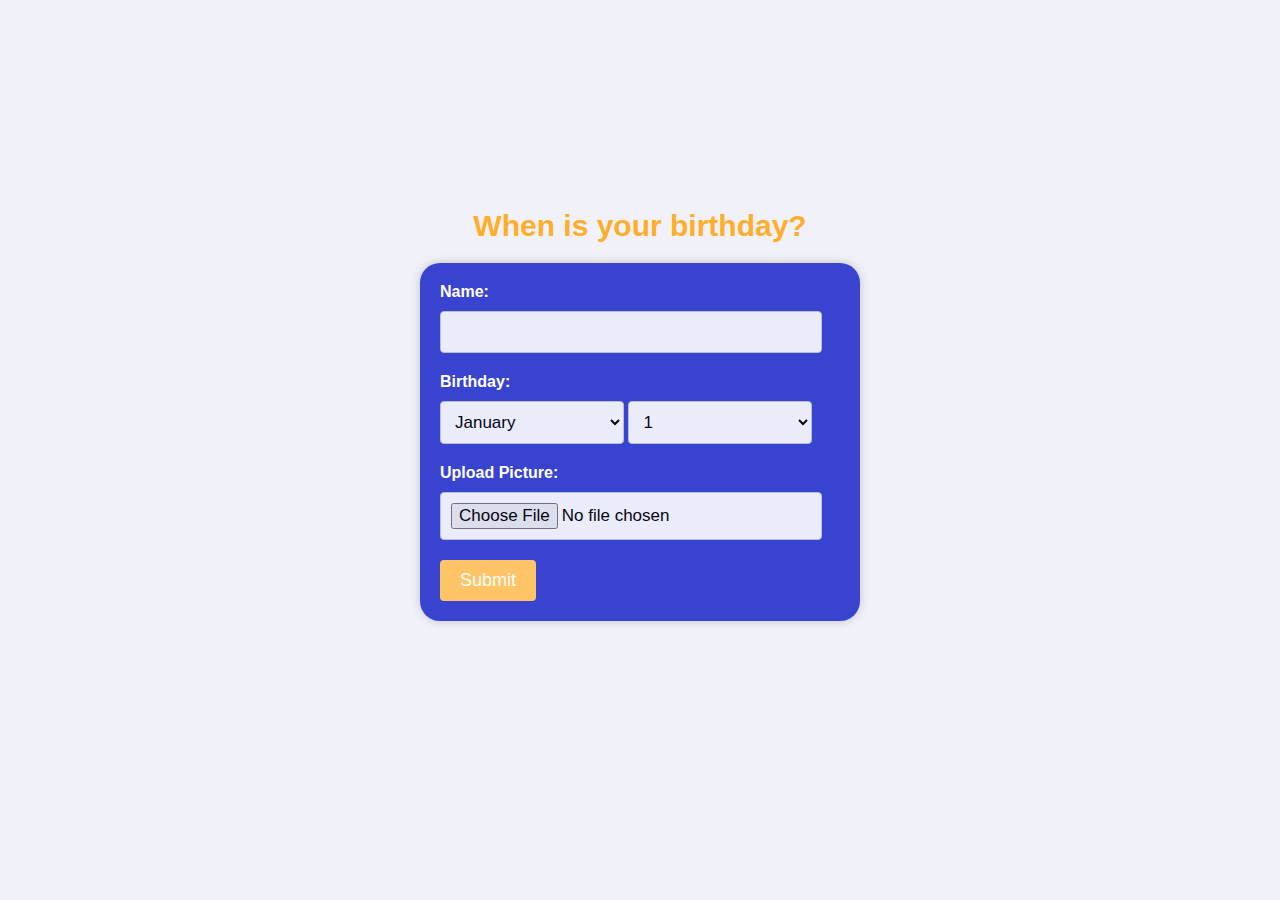
<file: index.html>
<!DOCTYPE html>
<html lang="en">
<head>
    <meta charset="UTF-8">
    <meta name="viewport" content="width=device-width, initial-scale=1.0">
    <link href="images/favicon.png" rel="icon">
    <title>Celebrantees</title>
    <link href="https://fonts.cdnfonts.com/css/satoshi" rel="stylesheet">
    <link rel="stylesheet" href="css/style.css">
</head>
<body>
    <h1>When is your birthday?</h1>
    <form action="#" method="POST" enctype="multipart/form-data">
        <label for="name">Name:</label>
        <input type="text" id="name" name="name" required>
        
        <label for="birthday">Birthday:</label>
        <select id="month" name="month" onchange="updateDays()">
            <option value="01">January</option>
            <option value="02">February</option>
            <option value="03">March</option>
            <option value="04">April</option>
            <option value="05">May</option>
            <option value="06">June</option>
            <option value="07">July</option>
            <option value="08">August</option>
            <option value="09">September</option>
            <option value="10">October</option>
            <option value="11">November</option>
            <option value="12">December</option>
        </select>
        <select id="date" name="date"></select>
        
        <label for="picture">Upload Picture:</label>
        <input type="file" id="picture" name="picture" accept="image/*" required>

        <input type="submit" name="submit" value="Submit">
    </form>

    <script>
        function updateDays() {
            var monthSelect = document.getElementById('month');
            var dateSelect = document.getElementById('date');
            var daysInMonth = new Date(2024, parseInt(monthSelect.value, 10), 0).getDate();

            dateSelect.innerHTML = '';
    
            // Generate new options for days
            for (var i = 1; i <= daysInMonth; i++) {
                var option = document.createElement('option');
                option.value = ('0' + i).slice(-2);
                option.text = i;
                dateSelect.add(option);
            }
        }
        updateDays();
    </script>

</body>
</html>
</file>
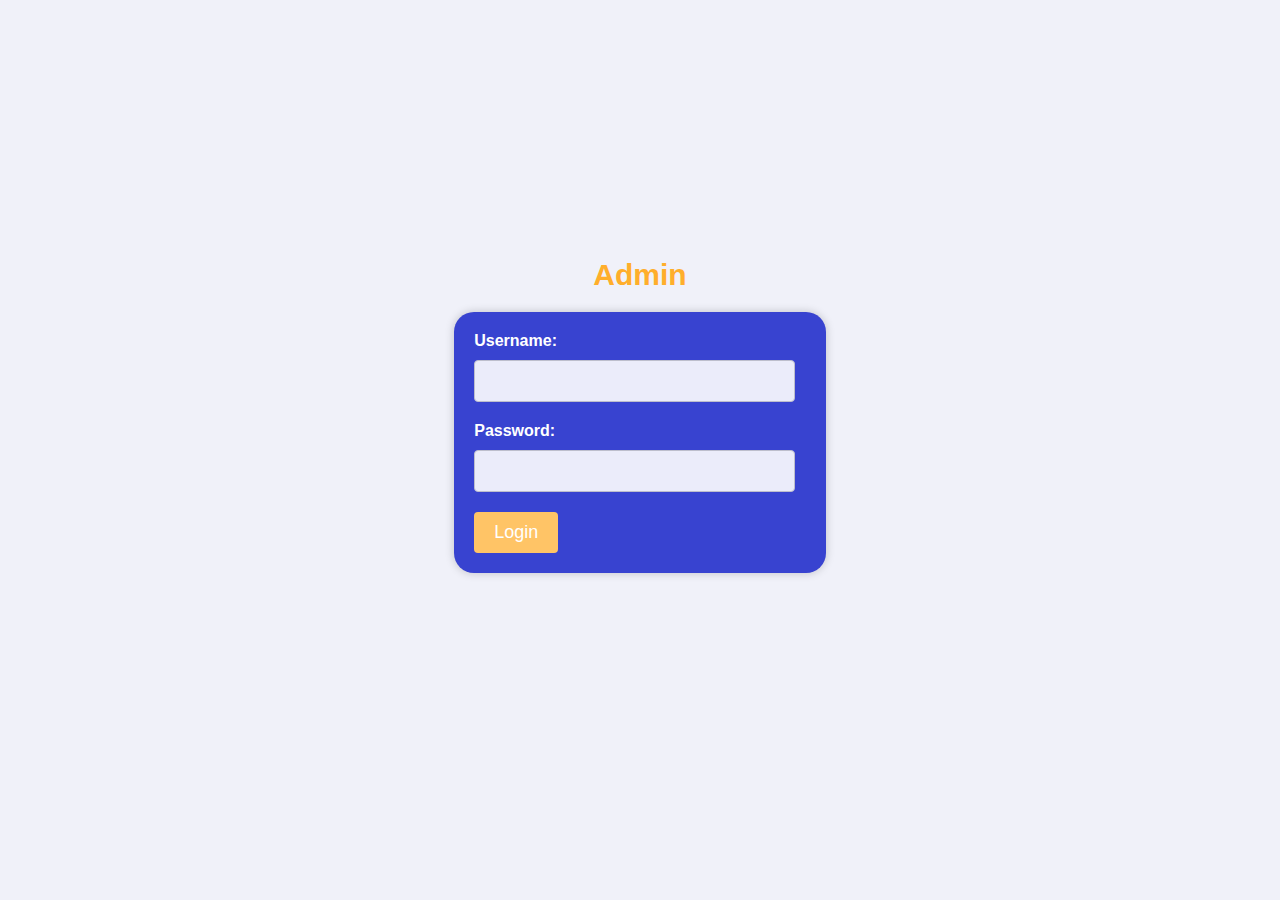
<file: admin.html>
<!DOCTYPE html>
<html lang="en">
<head>
    <meta charset="UTF-8">
    <meta name="viewport" content="width=device-width, initial-scale=1.0">
    <link href="images/favicon.png" rel="icon">
    <title>Celebrantees: Admin</title>
    <link href="https://fonts.cdnfonts.com/css/satoshi" rel="stylesheet">
    <link rel="stylesheet" href="css/style.css">
</head>
<body>
    <h1>Admin</h1>
    <form action="#" method="POST">
        <label for="username">Username:</label>
        <input type="text" id="userName" name="userName" required>
        
        <label for="password">Password:</label>
        <input type="password" id="password" name="password" required>

        <input type="submit" value="Login">
    </form>
</body>
</html>
</file>
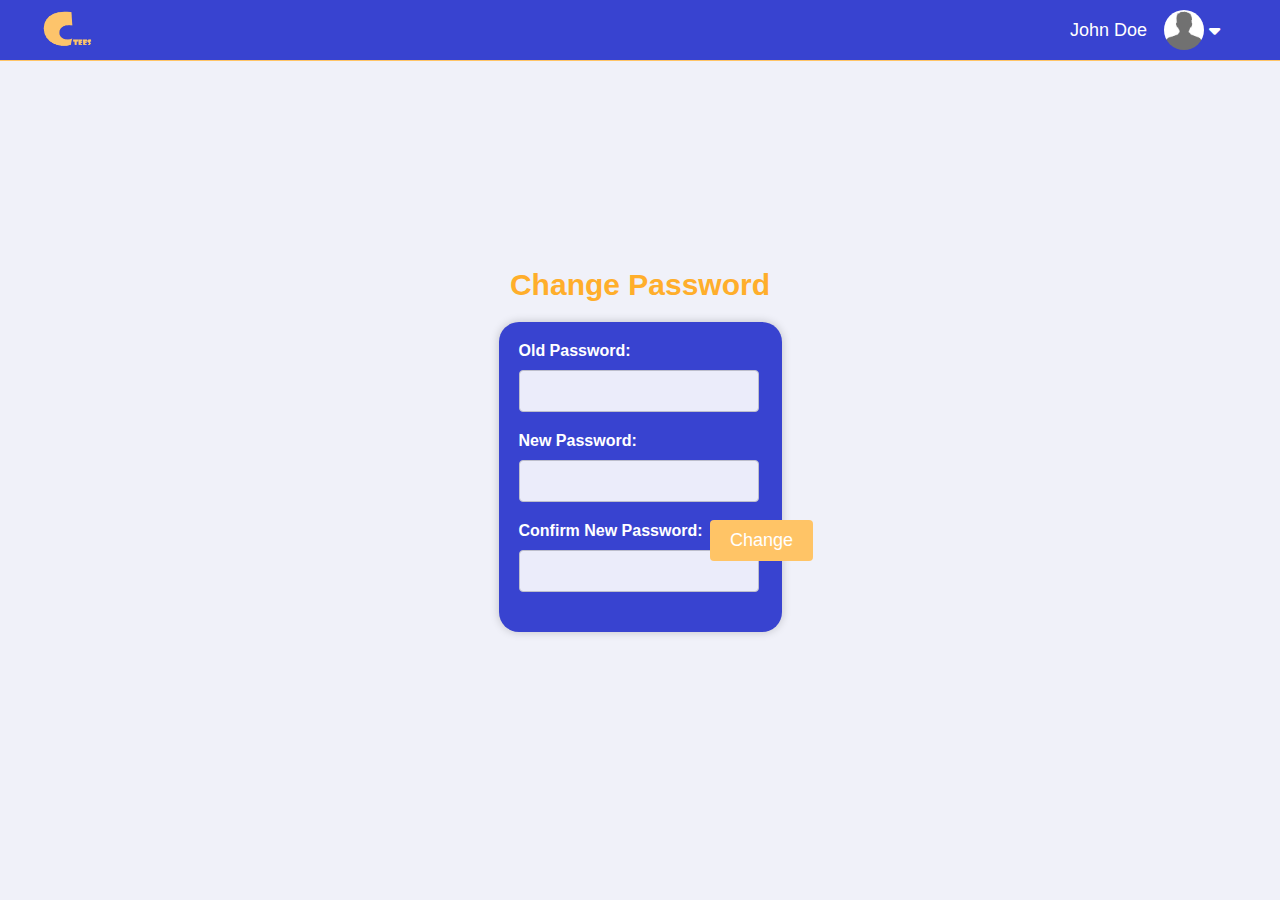
<file: change-password.html>
<!DOCTYPE html>
<html lang="en">

<head>
    <meta charset="UTF-8">
    <meta name="viewport" content="width=device-width, initial-scale=1.0">
    <link href="images/favicon.png" rel="icon">
    <link href="https://cdn.jsdelivr.net/npm/bootstrap@5.3.1/dist/css/bootstrap.min.css" rel="stylesheet"
        integrity="sha384-4bw+/aepP/YC94hEpVNVgiZdgIC5+VKNBQNGCHeKRQN+PtmoHDEXuppvnDJzQIu9" crossorigin="anonymous">
    <link rel="stylesheet" href="https://cdnjs.cloudflare.com/ajax/libs/font-awesome/6.0.0-beta3/css/all.min.css">
    <link href="https://fonts.cdnfonts.com/css/satoshi" rel="stylesheet">
    <link rel="stylesheet" href="css/style.css">
    <link rel="stylesheet" href="css/dashboard.css">
    <title>Celebrantees: Dashboard</title>
</head>

<body>
    <header class="header">
        <img src="images/logo.png" alt="Logo" class="logo">
        <div class="admin-info">
            <span class="admin-name">John Doe</span>
            <div class="dropdown">
                <button class="dropbtn">
                    <img src="images/demo-image.jpg" alt="Demo Image" class="demo-image">
                    <i class="fas fa-caret-down"></i>
                </button>
                <div class="dropdown-content">
                    <a href="dashboard.html"><i class="fas fa-home"></i> Dashboard</a>
                    <a href="#"><i class="fas fa-sign-out-alt"></i> Log Out</a>
                </div>
            </div>
        </div>
    </header>

    <div class="change-password-box">
    <h1>Change Password</h1>
    <form action="#" method="POST">        
        <label for="old-password">Old Password:</label>
        <input type="password" name="oldPassword" required>

        <label for="new-password">New Password:</label>
        <input type="password" name="newPassword" required>

        <label for="confirm-new-password">Confirm New Password:</label>
        <input type="password" name="confirmNewPassword" required>

        <input type="submit" value="Change">
    </form>
    </div>
    
    <!-- <script src="js/dashboard.js"></script> -->
</body>

</html>
</file>
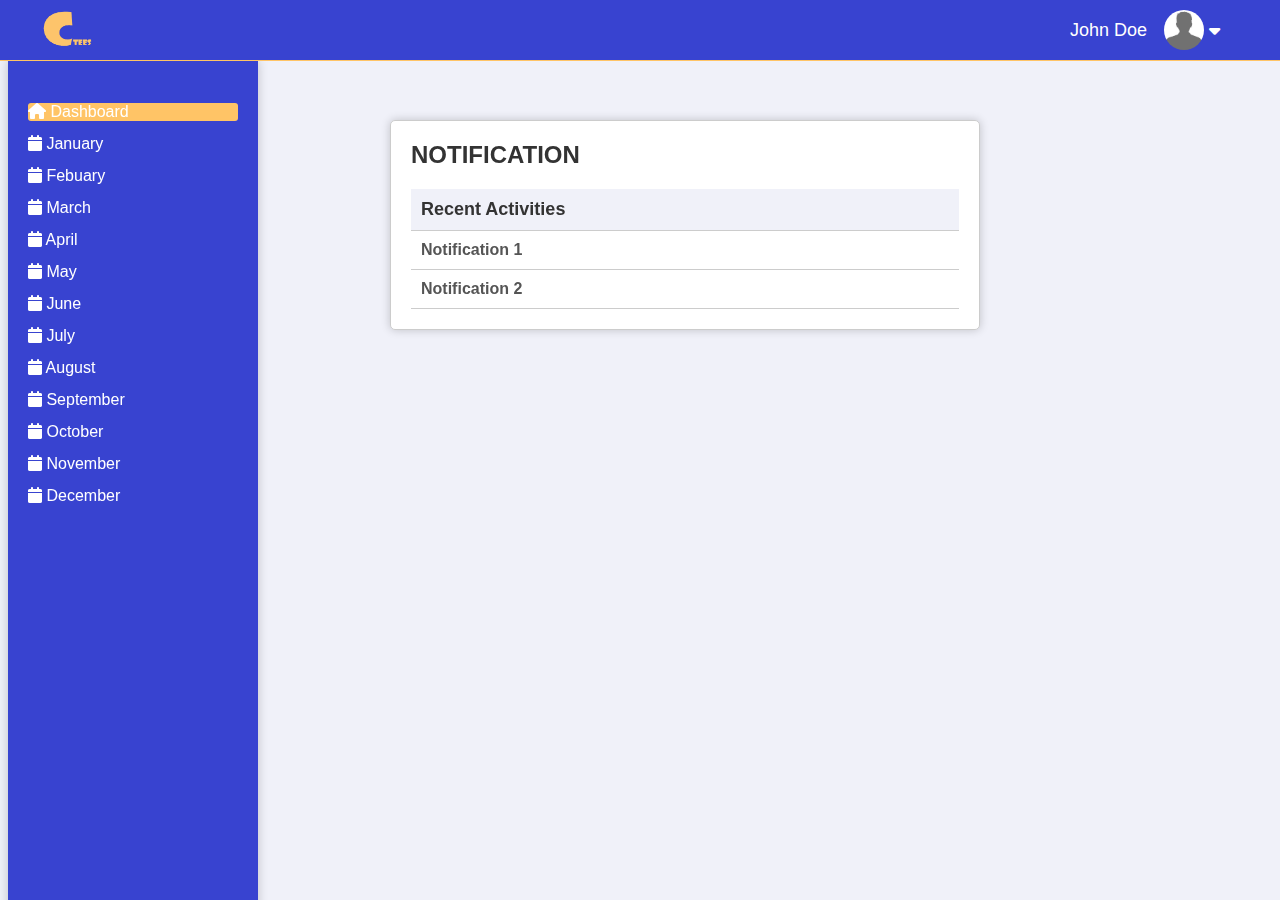
<file: dashboard.html>
<!DOCTYPE html>
<html lang="en">

<head>
    <meta charset="UTF-8">
    <meta name="viewport" content="width=device-width, initial-scale=1.0">
    <link href="images/favicon.png" rel="icon">
    <link href="https://cdn.jsdelivr.net/npm/bootstrap@5.3.1/dist/css/bootstrap.min.css" rel="stylesheet"
        integrity="sha384-4bw+/aepP/YC94hEpVNVgiZdgIC5+VKNBQNGCHeKRQN+PtmoHDEXuppvnDJzQIu9" crossorigin="anonymous">
    <link rel="stylesheet" href="https://cdnjs.cloudflare.com/ajax/libs/font-awesome/6.0.0-beta3/css/all.min.css">
    <link href="https://fonts.cdnfonts.com/css/satoshi" rel="stylesheet">
    <link rel="stylesheet" href="css/dashboard.css">
    <title>Celebrantees: Dashboard</title>
</head>

<body>
    <nav class="sidebar" id="sidebar">
        <ul>
            <li><a href="#" class="active"><i class="fas fa-home"></i> Dashboard</a></li>
            <li><a href="#"><i class="fas fa-calendar"></i> January</a></li>
            <li><a href="#"><i class="fas fa-calendar"></i> Febuary</a></li>
            <li><a href="#"><i class="fas fa-calendar"></i> March</a></li>
            <li><a href="#"><i class="fas fa-calendar"></i> April</a></li>
            <li><a href="#"><i class="fas fa-calendar"></i> May</a></li>
            <li><a href="#"><i class="fas fa-calendar"></i> June</a></li>
            <li><a href="#"><i class="fas fa-calendar"></i> July</a></li>
            <li><a href="#"><i class="fas fa-calendar"></i> August</a></li>
            <li><a href="#"><i class="fas fa-calendar"></i> September</a></li>
            <li><a href="#"><i class="fas fa-calendar"></i> October</a></li>
            <li><a href="#"><i class="fas fa-calendar"></i> November</a></li>
            <li><a href="#"><i class="fas fa-calendar"></i> December</a></li>
        </ul>
    </nav>


    <header class="header">
        <div class="sidebar-toggle" id="sidebarToggle">
            <i class="fas fa-bars"></i>
        </div>
        <img src="images/logo.png" alt="Logo" class="logo">
        <div class="admin-info">
            <span class="admin-name">John Doe</span>
            <div class="dropdown">
                <button class="dropbtn">
                    <img src="images/demo-image.jpg" alt="Demo Image" class="demo-image">
                    <i class="fas fa-caret-down"></i>
                </button>
                <div class="dropdown-content">
                    <a href="change-password.html"><i class="fas fa-key"></i> Change Password</a>
                    <a href="#"><i class="fas fa-sign-out-alt"></i> Log Out</a>
                </div>
            </div>
        </div>
    </header>

    <div class="notification-box" id="notification-box">
        <h2 class="notification-heading">NOTIFICATION</h2>
        <table class="timetable">
            <thead>
                <tr>
                    <th>Recent Activities</th>
                </tr>
            </thead>
            <tbody>
                <tr>
                    <td class="notification-title">Notification 1</td>
                </tr>
                <tr>
                    <td class="notification-title">Notification 2</td>
                </tr>
            </tbody>
        </table>
    </div>

    <script src="js/script.js"></script>

</body>

</html>
</file>
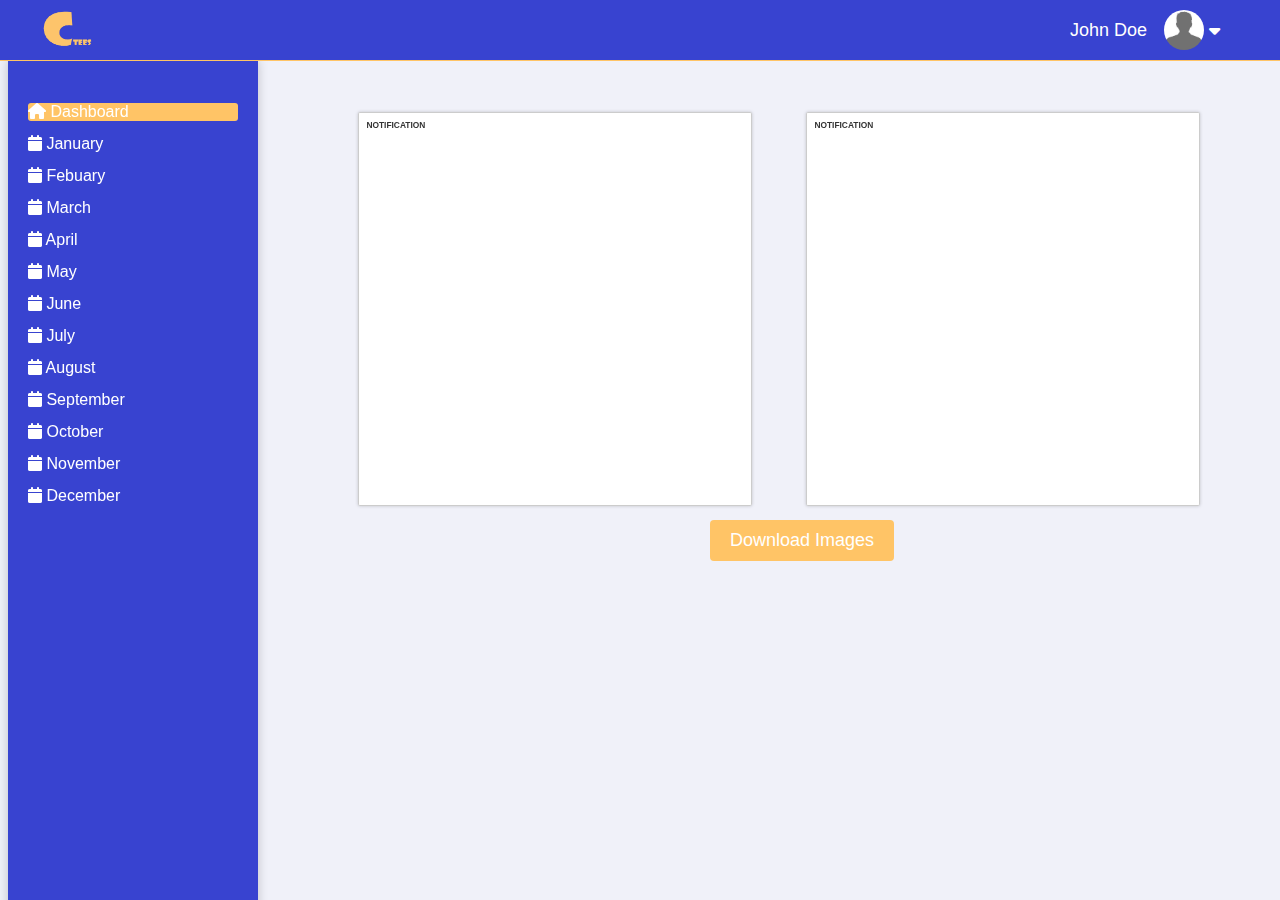
<file: month.html>
<!DOCTYPE html>
<html lang="en">

<head>
    <meta charset="UTF-8">
    <meta name="viewport" content="width=device-width, initial-scale=1.0">
    <link href="images/favicon.png" rel="icon">
    <link href="https://cdn.jsdelivr.net/npm/bootstrap@5.3.1/dist/css/bootstrap.min.css" rel="stylesheet"
        integrity="sha384-4bw+/aepP/YC94hEpVNVgiZdgIC5+VKNBQNGCHeKRQN+PtmoHDEXuppvnDJzQIu9" crossorigin="anonymous">
    <link rel="stylesheet" href="https://cdnjs.cloudflare.com/ajax/libs/font-awesome/6.0.0-beta3/css/all.min.css">
    <link href="https://fonts.cdnfonts.com/css/satoshi" rel="stylesheet">
    <link rel="stylesheet" href="css/dashboard.css">
    <title>Celebrantees: Month</title>
</head>

<body>
    <nav class="sidebar" id="sidebar">
        <ul>
            <li><a href="#" class="active"><i class="fas fa-home"></i> Dashboard</a></li>
            <li><a href="#"><i class="fas fa-calendar"></i> January</a></li>
            <li><a href="#"><i class="fas fa-calendar"></i> Febuary</a></li>
            <li><a href="#"><i class="fas fa-calendar"></i> March</a></li>
            <li><a href="#"><i class="fas fa-calendar"></i> April</a></li>
            <li><a href="#"><i class="fas fa-calendar"></i> May</a></li>
            <li><a href="#"><i class="fas fa-calendar"></i> June</a></li>
            <li><a href="#"><i class="fas fa-calendar"></i> July</a></li>
            <li><a href="#"><i class="fas fa-calendar"></i> August</a></li>
            <li><a href="#"><i class="fas fa-calendar"></i> September</a></li>
            <li><a href="#"><i class="fas fa-calendar"></i> October</a></li>
            <li><a href="#"><i class="fas fa-calendar"></i> November</a></li>
            <li><a href="#"><i class="fas fa-calendar"></i> December</a></li>
        </ul>
    </nav>


    <header class="header">
        <div class="sidebar-toggle" id="sidebarToggle">
            <i class="fas fa-bars"></i>
        </div>
        <img src="images/logo.png" alt="Logo" class="logo">
        <div class="admin-info">
            <span class="admin-name">John Doe</span>
            <div class="dropdown">
                <button class="dropbtn">
                    <img src="images/demo-image.jpg" alt="Demo Image" class="demo-image">
                    <i class="fas fa-caret-down"></i>
                </button>
                <div class="dropdown-content">
                    <a href="change-password.html"><i class="fas fa-key"></i> Change Password</a>
                    <a href="#"><i class="fas fa-sign-out-alt"></i> Log Out</a>
                </div>
            </div>
        </div>
    </header>

    <div class="month-box" id="month-box">
        <h2 class="month-box-heading">NOTIFICATION</h2>
        <!-- <img src="me.jpg" /> -->
    </div>

    <div class="month-box-2" id="month-box-2">
        <h2 class="month-box-heading">NOTIFICATION</h2>
    </div>

    <input type="submit" id="download-image" value="Download Images">

    <script src="js/script.js"></script>
    <script src="js/downloadImage.js"></script>
    <script src="https://html2canvas.hertzen.com/dist/html2canvas.js"></script>

</body>

</html>
</file>
<file: css/style.css>
body {
    font-family: 'Satoshi', sans-serif;
    background-color: #F0F1F9;
    margin: 0;
    padding: 0;
    display: flex;
    flex-direction: column;
    justify-content: center;
    align-items: center;
    height: 90vh;
}

h1 {
    text-align: center;
    font-size: 30px;
    color: #ffae2b;
}

form {
    max-width: 400px;
    margin: 0 auto;
    background-color: #3843d0;
    padding: 20px;
    border-radius: 5px;
    box-shadow: 0px 0px 10px rgba(0, 0, 0, 0.2);
    border-radius: 20px;
}

label {
    display: block;
    margin-bottom: 10px;
    font-weight: bold;
    color: #fff;
}

input[type="text"],
input[type="password"],
input[type="file"],
select {
    width: 90%;
    padding: 10px;
    margin-bottom: 20px;
    border: 1px solid #ccc;
    background-color: #fff;
    border-radius: 4px;
    font-size: 17px;
    opacity: 0.9;
}

select {
    width: 46%;
}

input[type="submit"] {
    background-color: #FFC466;
    color: #fff;
    padding: 10px 20px;
    border: none;
    border-radius: 4px;
    cursor: pointer;
    font-size: 18px;
}

input[type="submit"]:hover {
    background-color: #F4D35E;
}
</file>
<file: css/dashboard.css>
body {
    background-color: #F0F1F9;
    font-family: 'Satoshi', sans-serif;
    /* zoom: 80%; */
}

.header {
    background-color: #3843d0;
    border-bottom: 1px solid #FFC466;
    color: #fff;
    padding: 10px 20px;
    position: fixed;
    top: 0;
    left: 0;
    right: 0;
    z-index: 999;
    display: flex;
    justify-content: space-between;
}

.admin-info {
    display: flex;
    align-items: center;
    gap: 10px;
    margin-right: 40px;
}

.admin-name {
    color: #fff;
    font-size: 18px;
    margin-right: 7px;
}

.logo {
    width: 60px;
    height: 40px;
    margin-left: 20px;
}

.dropdown {
    position: relative;
    display: inline-block;
}

.dropbtn {
    background-color: transparent;
    color: #fff;
    border: none;
    cursor: pointer;
    padding: 0;
    display: flex;
    align-items: center;
    gap: 5px;
    font-size: 18px;
}

.demo-image {
    width: 40px;
    height: 40px;
    border-radius: 50%;
}

.dropdown-content {
    display: none;
    position: absolute;
    background-color: #3843d0;
    min-width: 160px;
    right: 0;
    box-shadow: 0px 8px 16px 0px rgba(0,0,0,0.2);
    z-index: 1;
}

.dropdown-content a {
    color: #fff;
    padding: 12px 16px;
    text-decoration: none;
    display: block;
}

.dropdown-content a:hover {
    background-color: #FFC466;
}

.dropdown:hover .dropdown-content {
    display: block;
}

.body-content, .change-password-box {
    margin-top: 70px;
}

.sidebar {
    background-color: #3843d0;
    color: #fff;
    width: 250px;
    height: 100%;
    position: fixed;
    top: 60px;
    bottom: 0;
    padding-top: 20px;
    overflow-y: auto;
    box-shadow: 0px 0px 10px rgba(0, 0, 0, 0.2);
}

.sidebar-toggle {
    display: none;
}

.sidebar ul {
    list-style-type: none;
    padding: 0;
}

.sidebar li {
    padding: 7px 20px;
}

.sidebar a {
    text-decoration: none;
    color: #fff;
    display: block;
    border-radius: 3px;
}

.sidebar a:hover {
    background-color: #FFC466;
}

.sidebar a.active {
    background-color: #FFC466;
  } 
  
.sidebar-dropdown {
    height: 330px;
    width: 210px;
  }

.sidebar.finance-sidebar-dropdown {
    height: 500px;
    width: 250px;
}

.sidebar.sidebar-dropdown.finance-sidebar-dropdown {
    height: 580px;
    width: 250px;
}

.dropdown-sidebar {
    display: none;
}

.dropdown-sidebar.active {
    display: block;
}

.notification-box {
    background-color: #fff;
    position: fixed;
    top: 100px;
    left: 390px;
    padding: 20px;
    margin: 20px auto;
    max-width: 800px;
    border: 1px solid #ccc;
    border-radius: 5px;
    box-shadow: 0px 0px 10px rgba(0, 0, 0, 0.2);
}

.notification-heading {
    font-size: 24px;
    font-weight: bold;
    margin: 0;
    color: #333;
    margin-bottom: 20px;
}

.timetable {
    width: 100%;
    border-collapse: collapse;
}

.timetable th,
.timetable td {
    padding: 10px;
    text-align: left;
    border-bottom: 1px solid #ccc;
}

.timetable th {
    font-size: 18px;
    font-weight: bold;
    color: #333;
    background-color: #F0F1F9;
}

.timetable td {
    font-size: 16px;
    color: #555;
}

.notification-title {
    font-size: 18px;
    font-weight: bold;
    color: #333;
    width: 30%;
}

.notification-notice {
    font-size: 16px;
    color: #555;
    width: 70%;
}

.month-box, .month-box-2 {
    background-color: #fff;
    position: fixed;
    top: 300px;
    left: 28%;
    padding: 20px;
    margin: 20px auto;
    width: 1080px;
    height: 1080px;
    zoom: 35%;
    border: 1px solid #ccc;
    border-radius: 5px;
    box-shadow: 0px 0px 10px rgba(0, 0, 0, 0.2);
}

.month-box-2 {
    left: 63%;
}

.month-box-heading {
    font-size: 24px;
    font-weight: bold;
    margin: 0;
    color: #333;
    margin-bottom: 20px;
}

input[type="submit"] {
    position: fixed;
    top: 520px;
    left: 710px;
    background-color: #FFC466;
    color: #fff;
    padding: 10px 20px;
    border: none;
    border-radius: 4px;
    cursor: pointer;
    font-size: 18px;
}

/* Responsive Styles */
@media (max-width: 1024px) {
    body {
        overflow-y: scroll;
    }

    .admin-info {
        margin-right: 0;
        justify-content: flex-end;
    }

    .logo{
        position: relative;
        top: 10px;
        margin-left: 30px;
    }

    .sidebar {
        height: 240px;
    }

    .sidebar-toggle {
        display: block;
        position: fixed;
        top: 25px;
        left: 20px;
        font-size: 24px;
        color: #fff;
        cursor: pointer;
        z-index: 1000;
    }

    .sidebar {
    display: none;
    }

    .sidebar-active {
        display: block;
    }

    .notification-box {
        top: 100px;
        left: 20px;
        padding: 20px;
        margin: 20px auto;
        max-width: 90%;
    }

    .notification-box-toggle{
        top: 350px;
    }

    .month-box, .month-box-2 {
        left: 0%;
        top: 10%;
    }

    .month-box-2 {
        left: 0%;
        top: 70%;
    }

    input[type="submit"] {
        position: relative;
        left: auto;
        width: 100%;
    }
}
</file>
